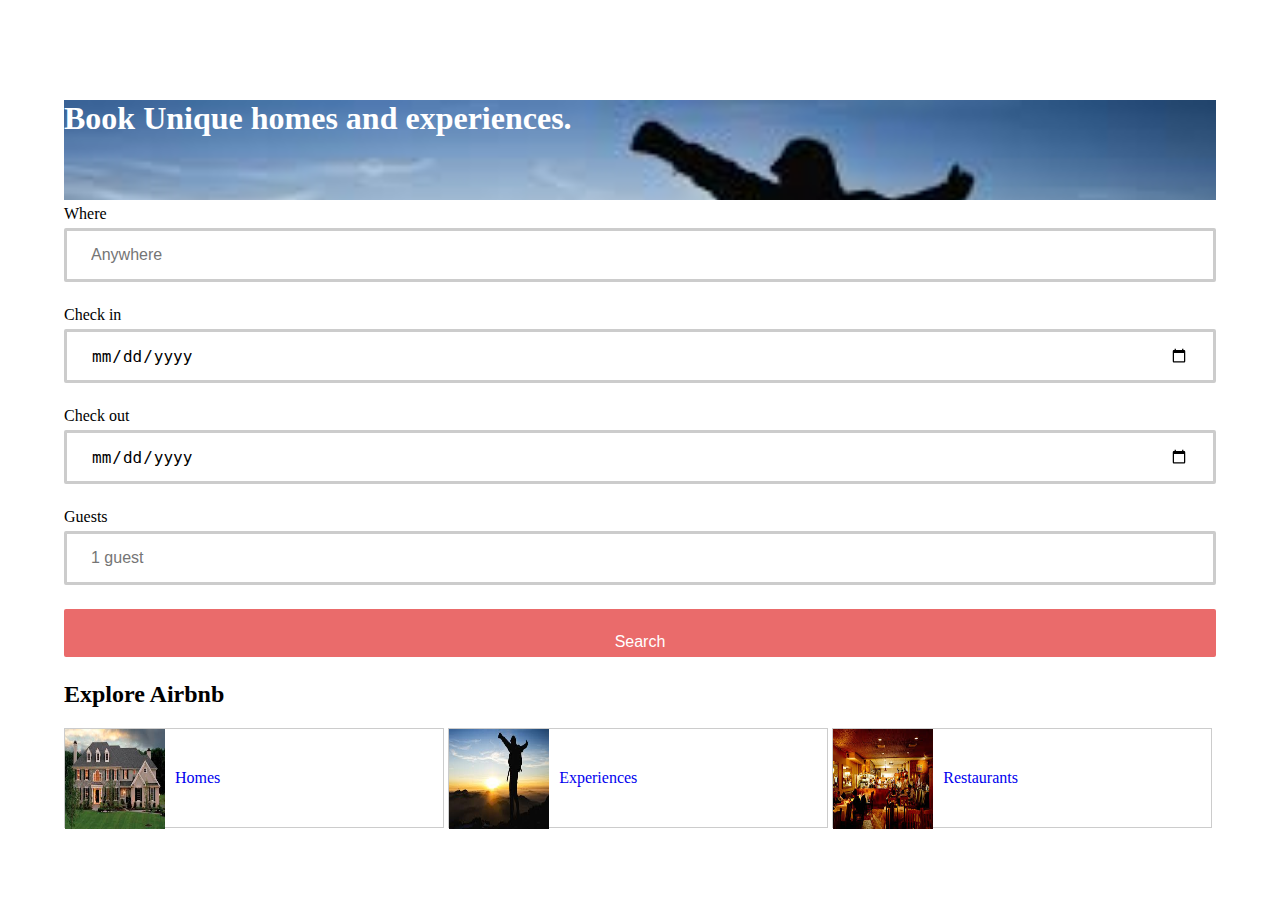
<file: airbnb/index.html>
<!DOCTYPE html>
<html>
<head>
  <meta charset="UTF-8" />
	<title>AirBNB</title>

	 <link href="styles.css" rel="stylesheet" type="text/css" />
</head>

<body>
 <div class="header">

   <h1>Book Unique homes and experiences.</h1>

 </div>

<form action="#">
      <label>
        Where
        <input type="text" placeholder="Anywhere" />
      </label>

      <label class="first label">
        Check in
        <input type="date" />
      </label>

      <label class="second label">
        Check out
        <input type="date" />
      </label>

      <label>
        Guests
        <input type="number" placeholder="1 guest"min="10" max="20"/>
      </label>

      <input type="submit" value="Search" />
    </form>

    <section>
      <h2>Explore Airbnb</h2>

      <a href="#">
       <img src="homes.jpeg" height="100" width="100"/>
        Homes
      </a>

      <a href="#">
       <img src="experiencesjpeg.jpeg" height="100" width="100" />
        Experiences
      </a>


      <a href="#">
               <img src="restaurant.jpeg" height="100" width="100" />
Restaurants
      </a>
    </section>


</table>
</div>
</body>
</html>
</file>
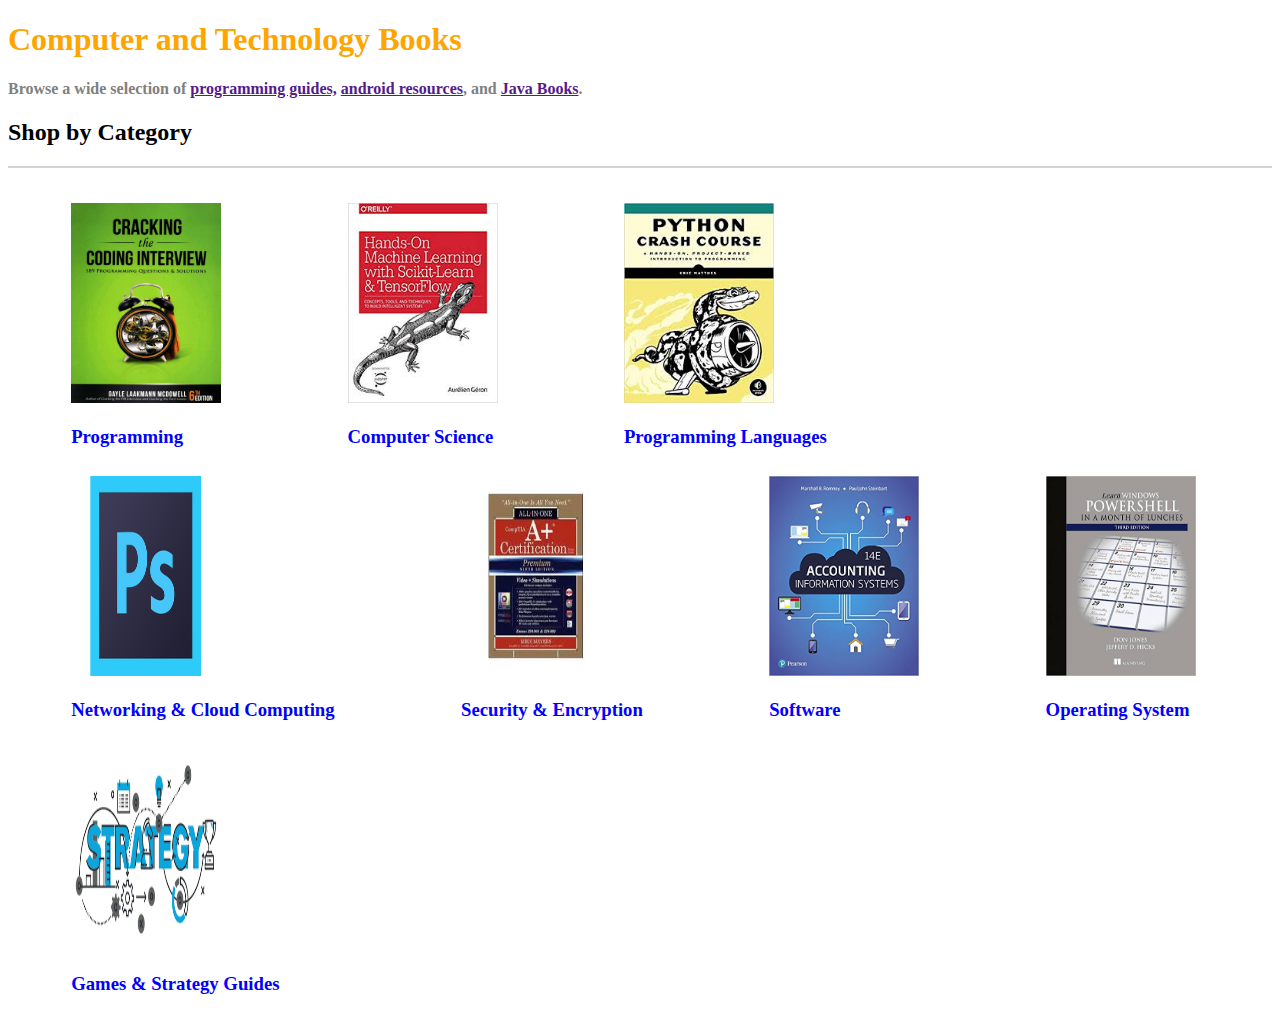
<file: amazon/index.html>
<!DOCTYPE html>
<html>
<head>

<title>Amazon</title>
  <link href="styles.css" rel="stylesheet" type="text/css" />
</head>
 <body>
  <header>

    <h1 class="orangeheader">
	<strong>Computer and Technology Books</strong>
   </h1>

 <h4 class="gray">Browse a wide selection of <a href="">programming guides,</a>
<a href="">android resources</a>, and <a href="">Java Books</a>.

 </h4>
  </header> 
   <main>

     <h2 class="blackheader">
      <strong>Shop by Category</strong>
     </h2>

<section>


 <article>
    <img src="Programming.jpeg"height="200" width="150">
     <h3>Programming</h3>
 </article>

 <article>
    <img src="computerscience.jpeg"height="200" width="150">
    <h3>Computer Science</h3>
 </article>

 <article>
    <img src="programminglanguages.jpeg"height="200" width="150"></td>
    <h3>Programming Languages</h3>
 </article>

 <article>
    <img src="networking.png"height="200" width="150">
    <h3>Networking & Cloud Computing</h3>
 </article>


 <article>
    <img src="securityandecrypt.jpeg"height="200" width="150">
    <h3>Security & Encryption</h3>
 </article>

 <article>
    <img src="software.jpg"height="200" width="150">
    <h3>Software</h3>
 </article>

 <article>
    <img src="operating.jpg"height="200" width="150">
    <h3>Operating System</h3>
 </article>

 <article>
    <img src="strat.png"height="200" width="150">
    <h3>Games & Strategy Guides</h3>
 </article>

</section>
</main>
</body>
</html>
</file>
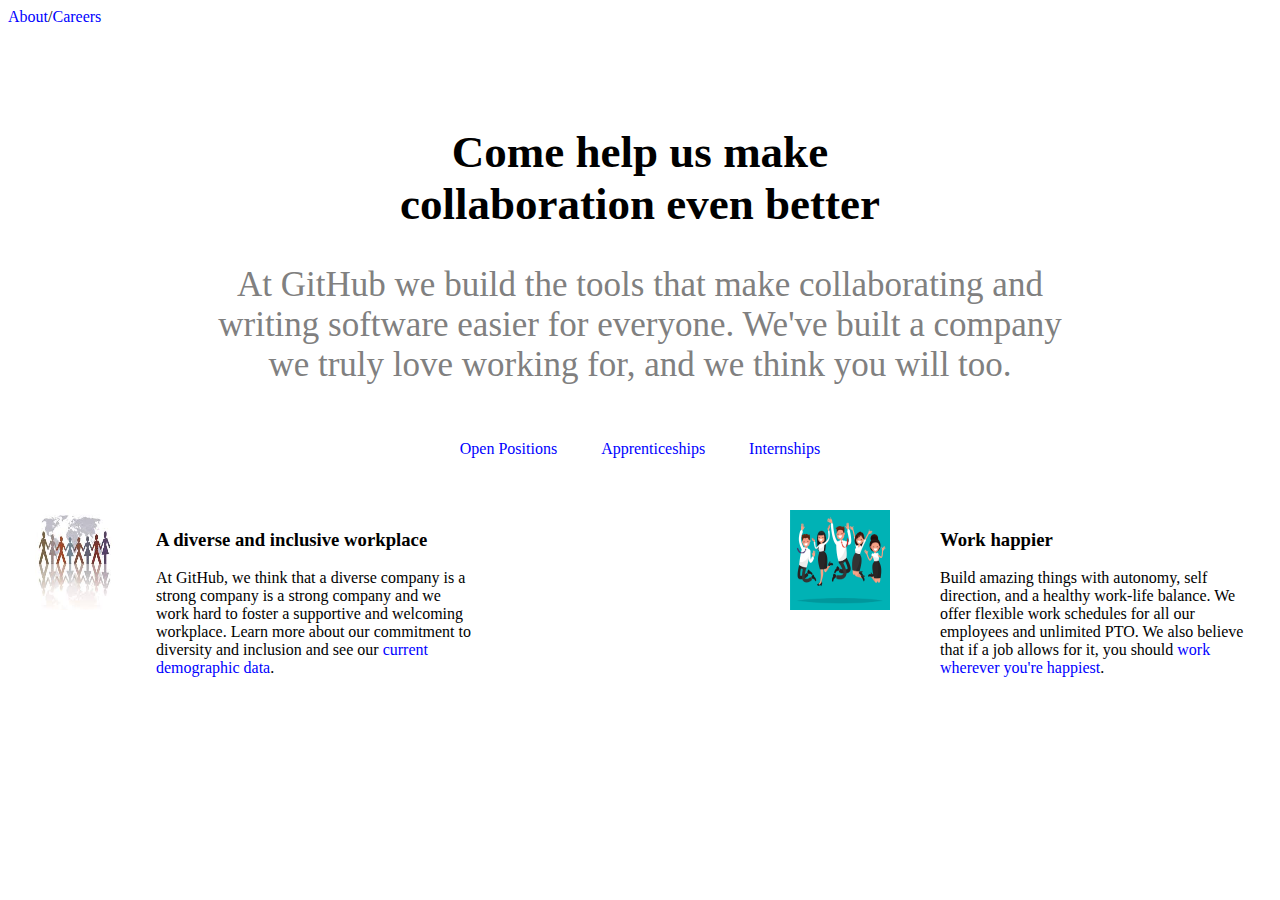
<file: github/index.html>
<!DOCTYPE html>
<html>
<head>
 <title>GitHub</title>
  <link rel="stylesheet" type="text/css" href="styles.css">
</head>
 <body>
  <a href="">About</a>/<a href="">Careers</a>
<header>
	<h1> Come help us make collaboration even better</h1>

 <p> At GitHub we build the tools that make collaborating and writing software easier for everyone. We've built a company we truly love working for, and we think you will too.</p>

<ul>
          <li><a href="#">Open Positions</a></li>
          <li><a href="#">Apprenticeships</a></li>
          <li><a href="#">Internships</a></li>
</ul>

</header>

<div>
 <img class="firstimage" src="diverse.jpeg"height="100" width="100">

   <article class="lower-left">

    <h3>A diverse and inclusive workplace</h3>

 <p> At GitHub, we think that a diverse company is a strong company is a strong company and we work hard to foster a supportive and welcoming workplace. Learn more about our commitment to diversity and inclusion and see our <a href="">current demographic data</a>.</p>

</article>

 <article class="lower-right">

   <img class="secondimage" src="happyworkplace.png"height="100" width="100">

	<h3>Work happier</h3>

   <p>Build amazing things with autonomy, self direction, and a healthy work-life balance. We offer flexible work schedules for all our employees and unlimited PTO. We also believe that if a job allows for it, you should <a href="">work wherever you're happiest</a>.</p>

</article>

</div>

</body>
</html>
</file>
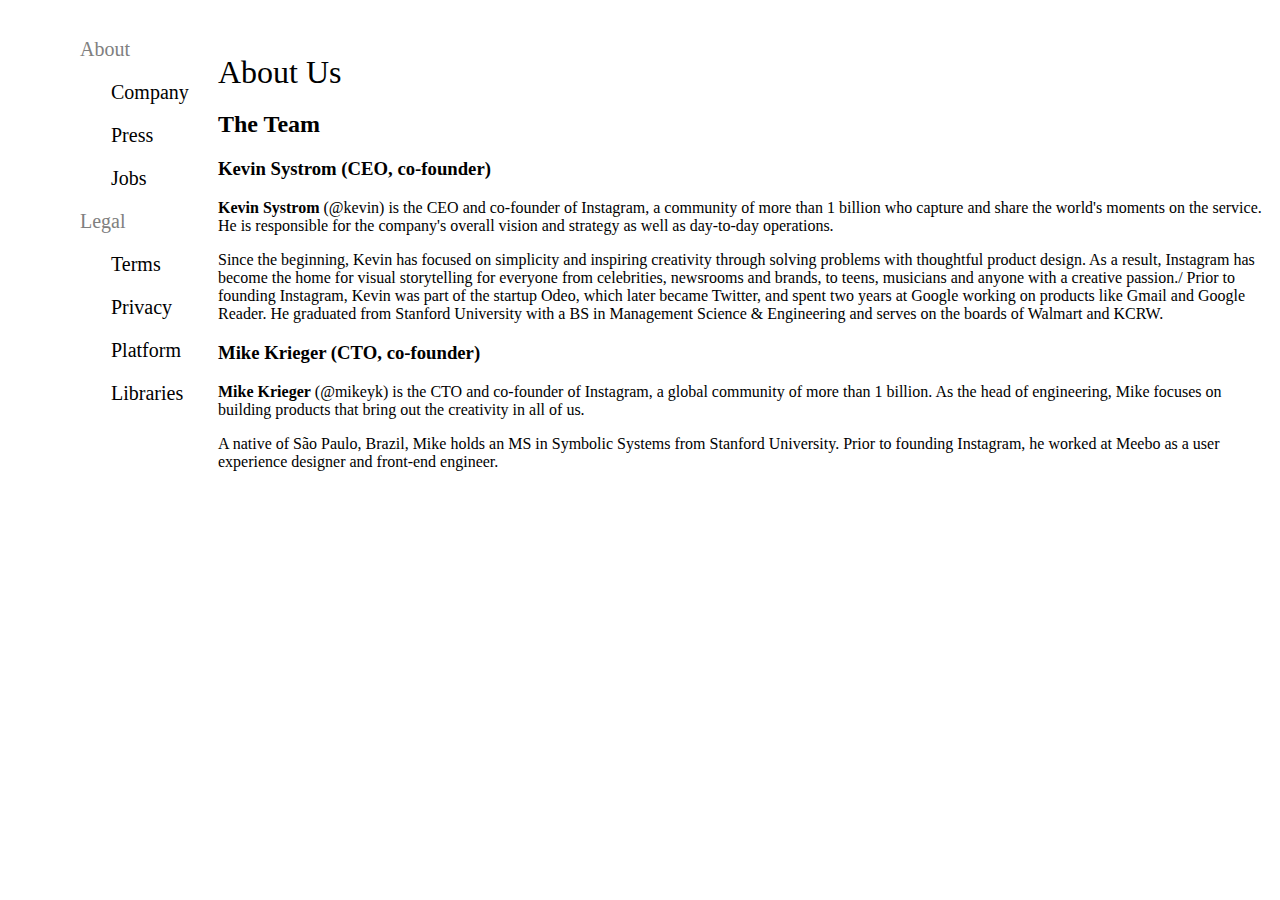
<file: instagram/index.html>
<!DOCTYPE html>
<html>
 <head>
   <meta charset="UTF-8" />
    
   <title>Instagram</title>
   <link href="styles.css" rel="stylesheet" type="text/css" />
 </head>
<body>
 <nav>
      <ul>
        <li class="about">
          About
	</li>

          <ul>
            <li>Company</li>
            <li>Press</li>
            <li>Jobs</li>
          </ul>
              <li class="legal">
          Legal 
</li> 
          <ul>
            <li>Terms</li>
            <li>Privacy</li>
            <li>Platform</li>
            <li>Libraries</li>
          </ul>
       
      </ul>
      
    </nav>

<div class="textabout">

 <h1>About Us</h1>

  <h2>The Team</h2>

   <h3>Kevin Systrom (CEO, co-founder)</h3>

<p>
<strong>Kevin Systrom</strong> (@kevin) is the CEO and co-founder of Instagram, a community of more than 1 billion who capture and share the world's moments on the service. He is responsible for the company's overall vision and strategy as well as day-to-day operations.
</p>

<p>Since the beginning, Kevin has focused on simplicity and inspiring creativity through solving problems with thoughtful product design. As a result, Instagram has become the home for visual storytelling for everyone from celebrities, newsrooms and brands, to teens, musicians and anyone with a creative passion./
Prior to founding Instagram, Kevin was part of the startup Odeo, which later became Twitter, and spent two years at Google working on products like Gmail and Google Reader. He graduated from Stanford University with a BS in Management Science & Engineering and serves on the boards of Walmart and KCRW.</p>

 <h3 id="kevin-syntrom-ceo-founder"><strong>Mike Krieger (CTO, co-founder)</strong></h3>

<p>
<strong>Mike Krieger</strong> (@mikeyk) is the CTO and co-founder of Instagram, a global community of more than 1 billion. As the head of engineering, Mike focuses on building products that bring out the creativity in all of us.</p>

<p>A native of São Paulo, Brazil, Mike holds an MS in Symbolic Systems from Stanford University. Prior to founding Instagram, he worked at Meebo as a user experience designer and front-end engineer.</p>

</div>

</body>
</html>
</file>
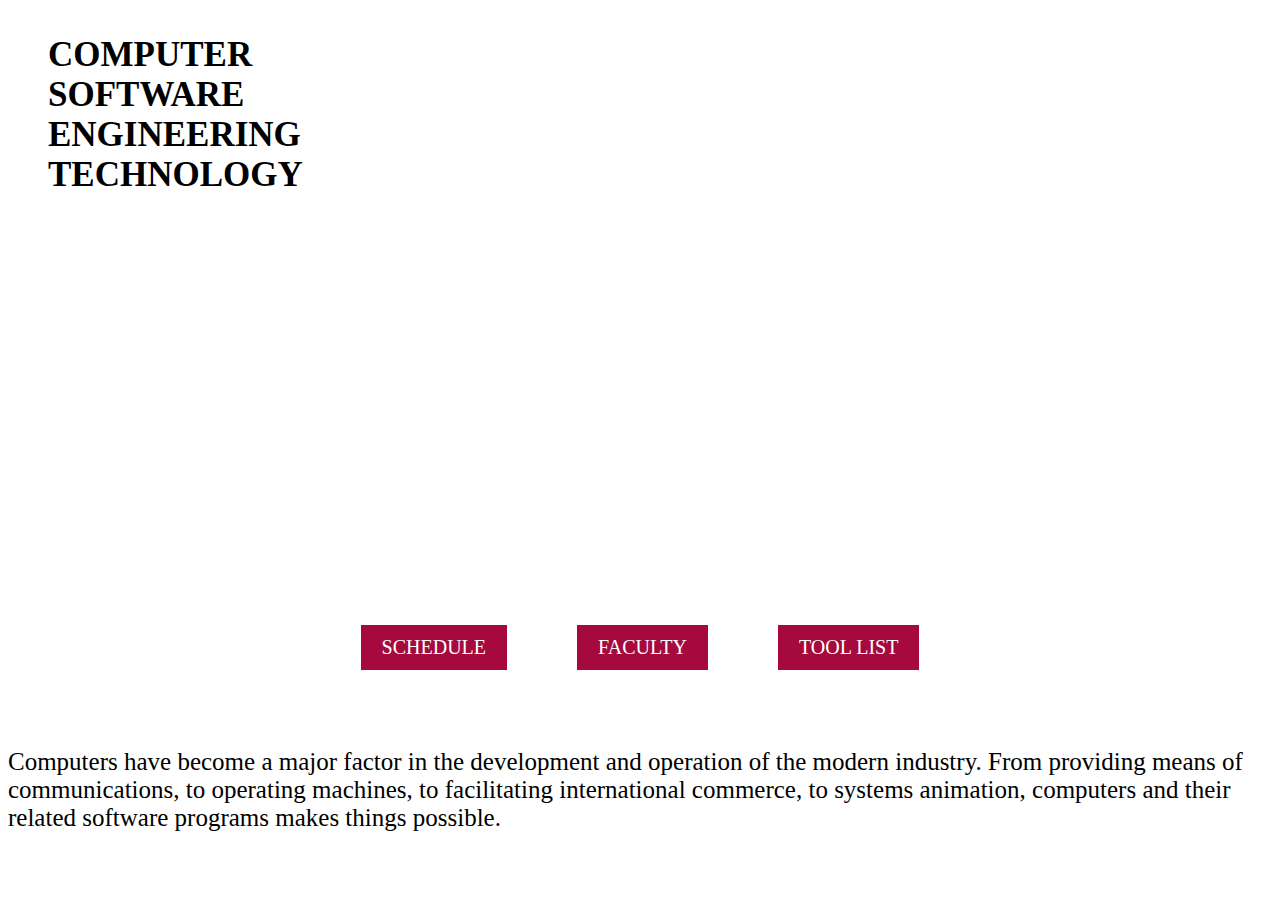
<file: stevens-college/index.html>
<!DOCTYPE html>
<html>
<head>
   <meta charset="UTF-8" />
    
   <title>Stevens College</title>
   <link href="styles.css" rel="stylesheet" type="text/css" />
</head>
 <body>
  <header>
   <h1>
    <ul>
     <li>COMPUTER</li>
     <li>SOFTWARE</li>
     <li>ENGINEERING</li>
     <li>TECHNOLOGY</li>
</ul>

</h1>

<nav>
  <iframe src="https://player.vimeo.com/video/210878860" width="640" height="360" frameborder="0" allowfullscreen></iframe> 
<nav>

</br>
	<a href="" class=btn btn-one">SCHEDULE</a>
	<a href="" class=btn btn-two">FACULTY</a>
	<a href="" class=btn btn-three">TOOL LIST</a>

</nav>
	</div>
</header>

</br>
  <p>Computers have become a major factor in the development and operation of the modern industry. From providing means of communications, to operating machines, to facilitating international commerce, to systems animation, computers and their related software programs makes things possible.</p>

</body>
</html>
</file>
<file: airbnb/styles.css>
body{
 background-color: white;
}

.header{
 margin-top:100px;
 height:100px;
}

input{
 width:100%;
 height:35px;
 border-radius:5px;
}

h1{
 color:white;
}
* {
 box-sizing: border-box;
}

body {
  margin: 0 auto;
  width: 90%;

}

h1 {
 background-image:url(experiencesjpeg.jpeg);
 background-size:cover;
 height:100px;
}

form label,
form input {
 margin-top: 5px;
 display: block;
 width: 100%;
}

form input {
  border: 3px solid #ccc;
  border-radius: 2px;
  padding: 1.5rem;
  margin-bottom: 1.5rem;
  font-size: 1rem;
}


.first label input {
  border-top-left-radius: 0;
  border-bottom-left-radius: 0;
  border-left: none;
}
.second label input {
  border-top-right-radius: 0;
  border-bottom-right-radius: 0;
}

form input[type="submit"] {
  border: none;
  background: #ea6b6b;
  color: white;

}

a {
   display: inline-block;
  border: 1px solid #ccc;
  text-decoration: none;
  padding: 2.5rem 0 2rem 110px;
  position: relative;
  width: 33%;
  height: 100px;
}

a:hover {
  text-decoration: underline;
}

a img {
  position: absolute;
  left: 0;
  top: 0;
}
</file>
<file: amazon/styles.css>
.orangeheader{
color:orange;
}

.gray{
 color:gray;
}

h3 {
  color: blue;
}

.blackheader{
 color:black;
}

main section {
  border-top: 2px solid lightgray;
  padding-top: 25px;
  display: flex;
  flex-wrap: wrap;
  justify-content: flex-start;
  align-content: flex-start;
}

main section article {
  float: left;
  padding-left: 5%;
  padding-right: 5%;
  margin-top: 10px;
}
</file>
<file: github/styles.css>
a{
 color:blue;
 text-decoration:none;
}

h1 {
  width: 50%;
  font-size: 45px;
  margin-left: auto;
  margin-right: auto;
  text-align: center;
  margin-top: 100px;
}

header p {
  width: 70%;
  font-size: 20px;
  color: gray;
  margin-left: auto;
  margin-right: auto;
  text-align: center;
  font-size: 35px;
}

ul {
  text-align: center;
  width: 500px;
  margin-left: auto;
  margin-right: auto;
  list-style: none;
  padding: 0;
}

.firstimage {
  position:relative;
  float:left;
  padding:1rem;
}
.secondimage {
  position:absolute;
  float:left;
  margin-left: -150px;

}

article {
  top: 50%;
  left: 50%;
  padding: 1rem;
  text-align: left;
}
.lower-left {
  float: left;
  width: 25%;
}
.lower-right {
  padding-left: 20%;
  float: right;
  width: 25%;
}

li {
  display: inline-block;
  margin: 20px;
}
</file>
<file: instagram/styles.css>
h1 {
    font-size: 32px;
    font-weight: 400;
    margin-bottom: 20px;
}

h2 {
    display: block;
}

ul {
  list-style-type: none;
}

.textabout{
 background-color:white;
 color:black;
 margin-left: 210px;
 position:relative;
 margin-top:-400px;
 height:630px;
}

nav {
 padding-top:8px;
 padding-bottom:8px;
 padding-left:8px;
 padding-bottom:8px;
 font-size:20px;
 display:block;
 margin-left:15px;
 margin-top:50px;
 position:relative;
}

li:hover{
 color: black;
 margin-left:25px;
}

li{
 padding-top:20px;
}

.legal{
 margin-left:9px;
 color: gray;
}

.about{
 color:gray;
 margin-top:-60px; 
 margin-left:9px;
}
</file>
<file: stevens-college/styles.css>
ul {
 list-style-type: none;
 font-size: 35px;
}

.btn {
 border: 1px solid #a6093d;
 padding: 10px 20px;
 background: #a6093d;
 color: white;
 text-decoration: none;
 margin: 35px;
 font-size: 20px;
 text-transform: uppercase;
}

 nav {
 text-transform: uppercase;
 display: flex;
 flex-wrap: wrap;
 justify-content: space-evenly;
}

p { 
 font-size: 25px;
}
</file>
